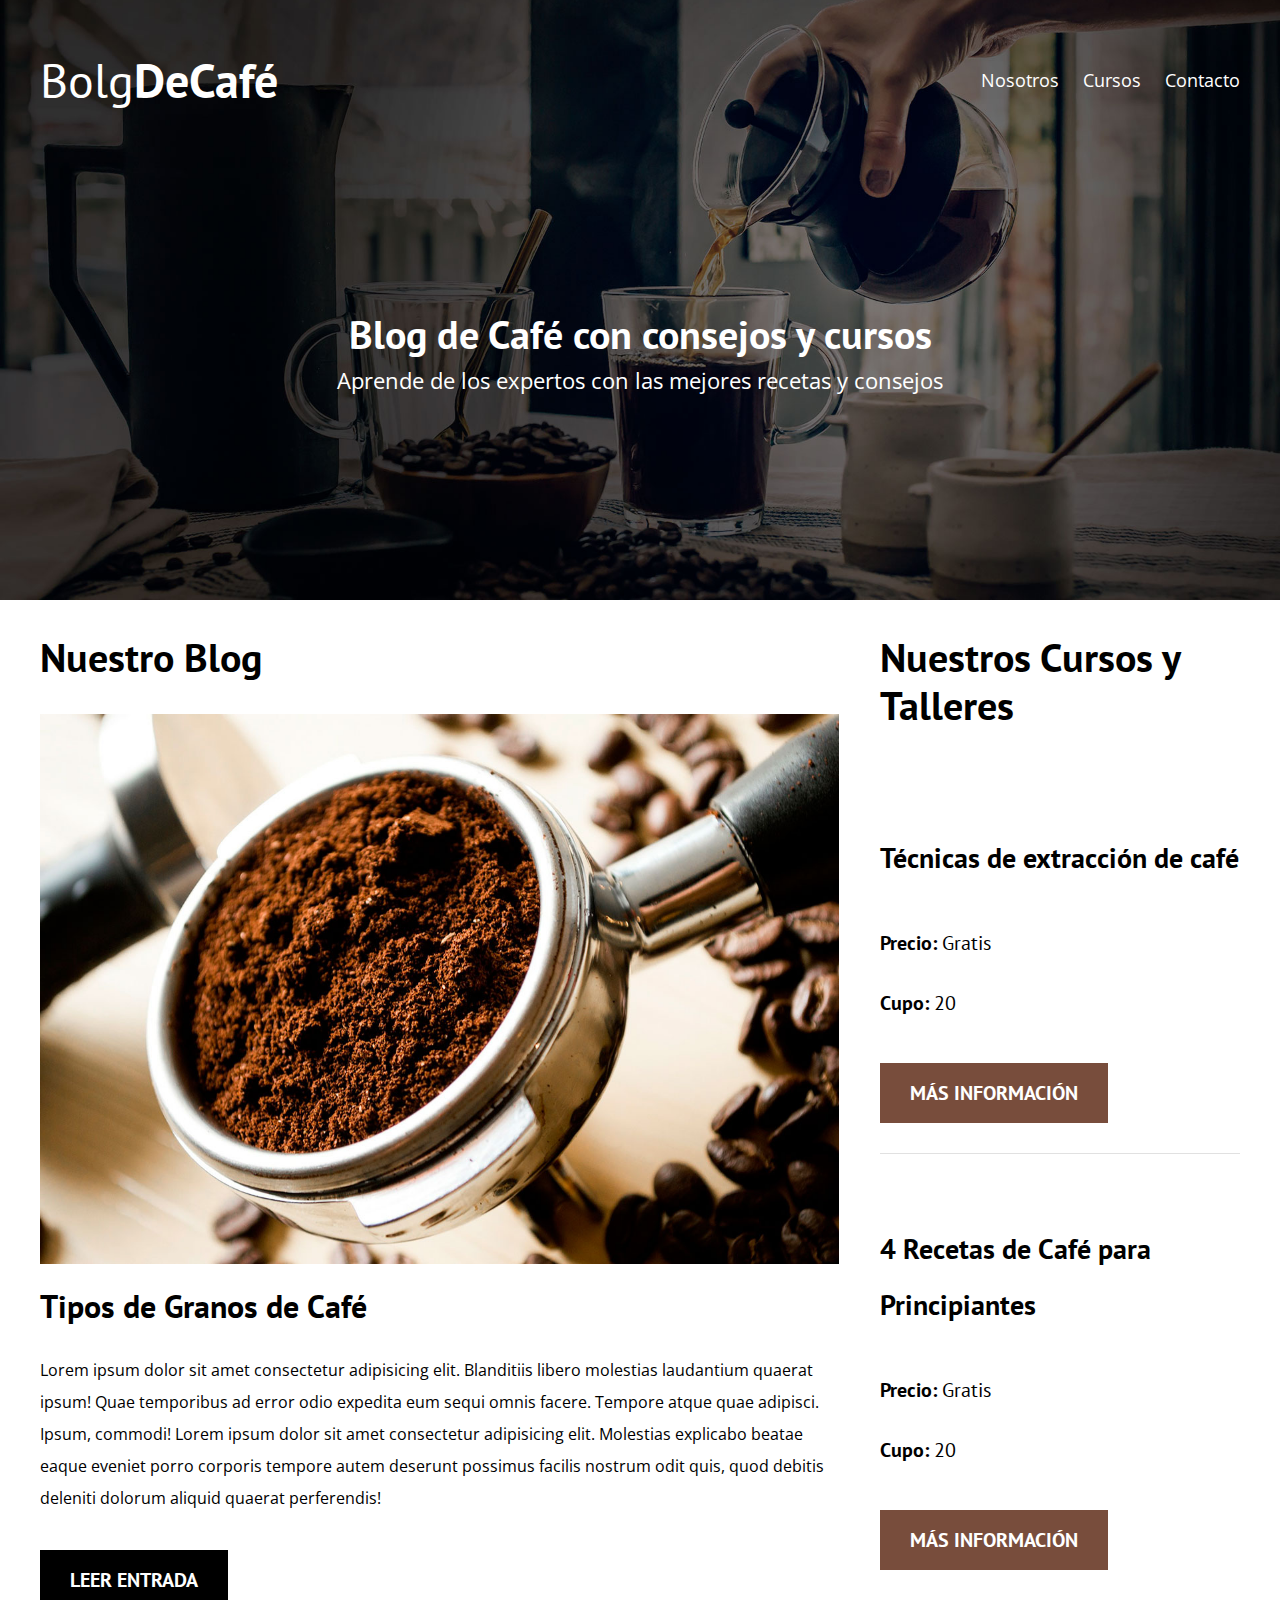
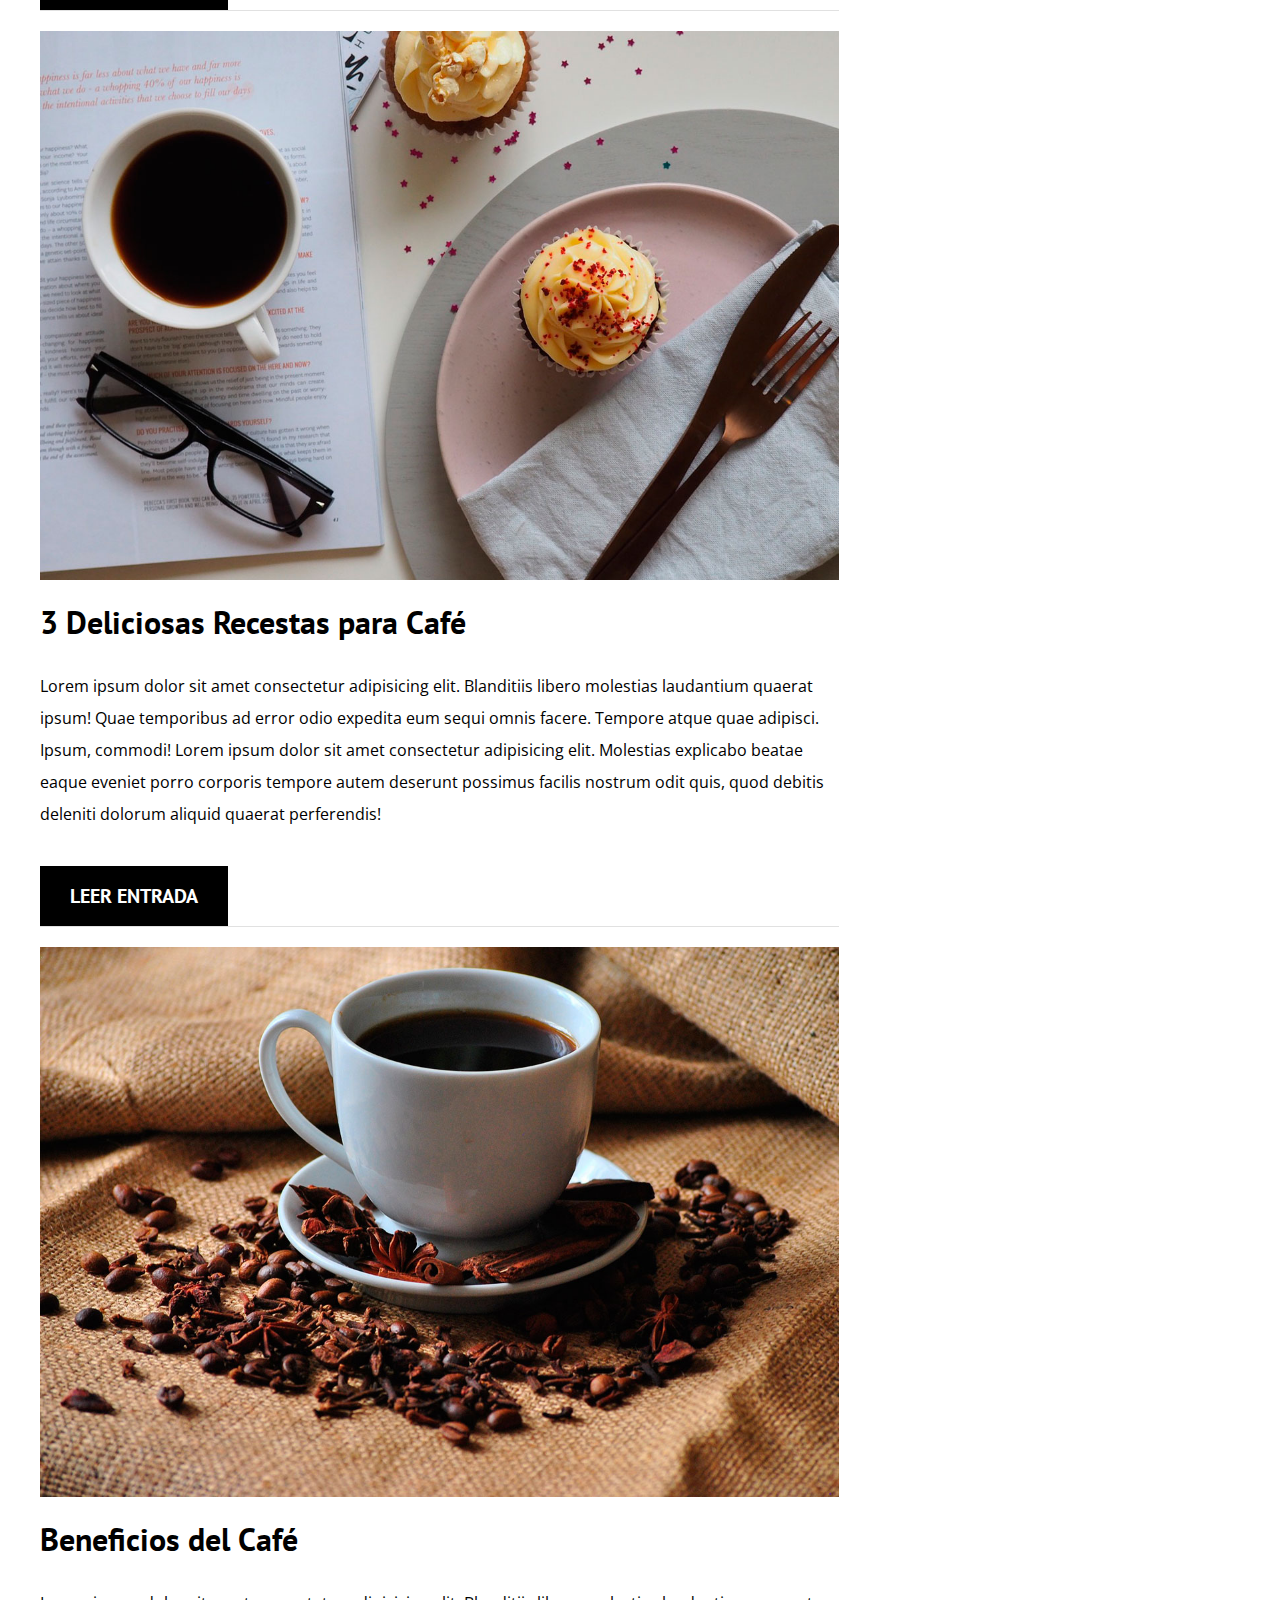
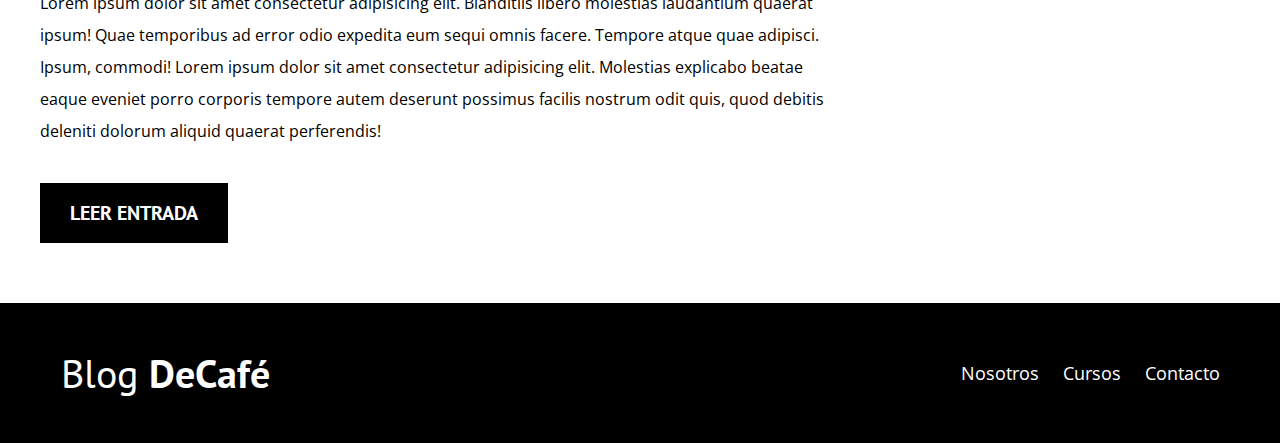
<file: index.html>
<!DOCTYPE html>
<html lang="en">

<head>
    <meta charset="UTF-8">
    <meta name="viewport" content="width=device-width, initial-scale=1.0">
    <meta http-equiv="X-UA-Compatible" content="ie=edge">
    <title>Blog de Café</title>

    <link href="https://fonts.googleapis.com/css2?family=Open+Sans&family=PT+Sans:wght@400;700&display=swap" rel="stylesheet">
    <link rel="stylesheet" href="css/normalize.css">

    <link rel="stylesheet" href="css/style.css">
</head>

<body>

    <header class="site-header">
        <div class="contenedor">
            <div class="barra">
                <a href="/">
                    <h1>Bolg<span>DeCafé</span></h1>
                </a>
                <nav class="navegacion">
                    <a href="nosotros.html">Nosotros</a>
                    <a href="cursos.html">Cursos</a>
                    <a href="contacto.html">Contacto</a>
                </nav>
            </div>

            <div class="texto-header">
                <h2 class="no-margin">Blog de Café con consejos y cursos</h2>
                <p class="no-margin">Aprende de los expertos con las mejores recetas y consejos </p>
            </div>

        </div>
    </header>

    <div class="contenido-principal contenedor">
        <main class="blog">
            <h2>Nuestro Blog</h2>
            <article class="entrada-blog">
                <div class="imagen">
                    <img src="img/blog1.jpg" alt="">
                </div>

                <div class="contenido-blog">
                    <h3 class="no-margin">Tipos de Granos de Café</h3 class="no-margin">
                    <p>Lorem ipsum dolor sit amet consectetur adipisicing elit. Blanditiis libero molestias laudantium quaerat ipsum! Quae temporibus ad error odio expedita eum sequi omnis facere. Tempore atque quae adipisci. Ipsum, commodi! Lorem ipsum
                        dolor sit amet consectetur adipisicing elit. Molestias explicabo beatae eaque eveniet porro corporis tempore autem deserunt possimus facilis nostrum odit quis, quod debitis deleniti dolorum aliquid quaerat perferendis!
                    </p>

                    <a href="entrada.html" class="btn btn-primario">Leer Entrada</a>

                </div>
            </article>

            <article class="entrada-blog">
                <div class="imagen">
                    <img src="img/blog2.jpg" alt="">
                </div>

                <div class="contenido-blog">
                    <h3 class="no-margin">3 Deliciosas Recestas para Café</h3 class="no-margin">
                    <p>Lorem ipsum dolor sit amet consectetur adipisicing elit. Blanditiis libero molestias laudantium quaerat ipsum! Quae temporibus ad error odio expedita eum sequi omnis facere. Tempore atque quae adipisci. Ipsum, commodi! Lorem ipsum
                        dolor sit amet consectetur adipisicing elit. Molestias explicabo beatae eaque eveniet porro corporis tempore autem deserunt possimus facilis nostrum odit quis, quod debitis deleniti dolorum aliquid quaerat perferendis!
                    </p>

                    <a href="entrada.html" class="btn btn-primario">Leer Entrada</a>

                </div>
            </article>

            <article class="entrada-blog">
                <div class="imagen">
                    <img src="img/blog3.jpg" alt="">
                </div>

                <div class="contenido-blog">
                    <h3 class="no-margin">Beneficios del Café</h3 class="no-margin">
                    <p>Lorem ipsum dolor sit amet consectetur adipisicing elit. Blanditiis libero molestias laudantium quaerat ipsum! Quae temporibus ad error odio expedita eum sequi omnis facere. Tempore atque quae adipisci. Ipsum, commodi! Lorem ipsum
                        dolor sit amet consectetur adipisicing elit. Molestias explicabo beatae eaque eveniet porro corporis tempore autem deserunt possimus facilis nostrum odit quis, quod debitis deleniti dolorum aliquid quaerat perferendis!
                    </p>

                    <a href="entrada.html" class="btn btn-primario">Leer Entrada</a>

                </div>
            </article>
        </main>
        <aside class="cursos">
            <h2>Nuestros Cursos y Talleres</h2>

            <ul class="cursos-lista">
                <li class="curso">
                    <h4>Técnicas de extracción de café</h4>
                    <p>Precio: <span>Gratis</span></p>
                    <p>Cupo: <span>20</span></p>
                    <a href="cursos.html" class="btn btn-secundario">Más Información</a>

                </li>
                <li class="curso">
                    <h4>4 Recetas de Café para Principiantes</h4>
                    <p>Precio: <span>Gratis</span></p>
                    <p>Cupo: <span>20</span></p>
                    <a href="cursos.html" class="btn btn-secundario">Más Información</a>

                </li>
            </ul>
        </aside>
    </div>
    <!--contenido-principal-->

    <footer class="site-footer">
        <div class="contenedor">
            <div class="barra">
                <p class="no-margin">Blog <span>DeCafé</span></p>

                <nav class="navegacion">
                    <a href="nosotros.html">Nosotros</a>
                    <a href="cursos.html">Cursos</a>
                    <a href="contacto.html">Contacto</a>
                </nav>

            </div>
        </div>
    </footer>

</body>

</html>
</file>
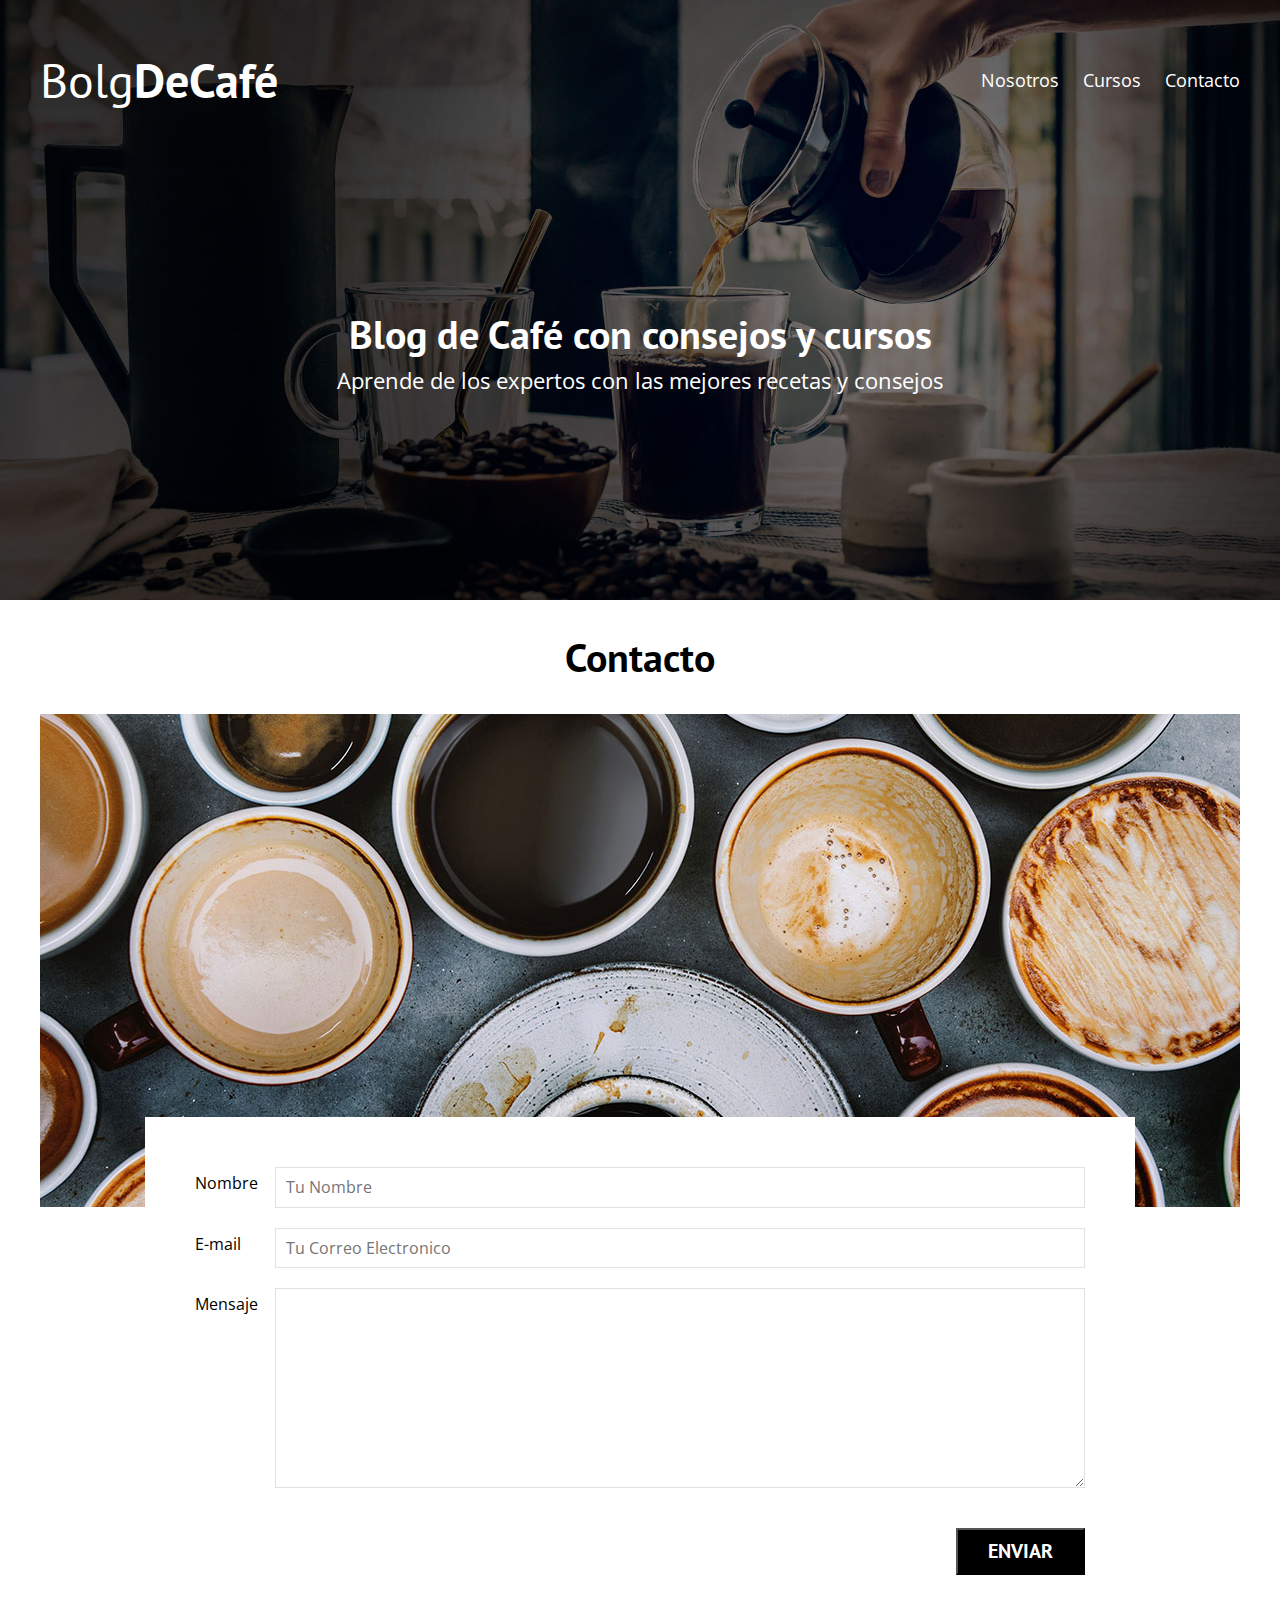
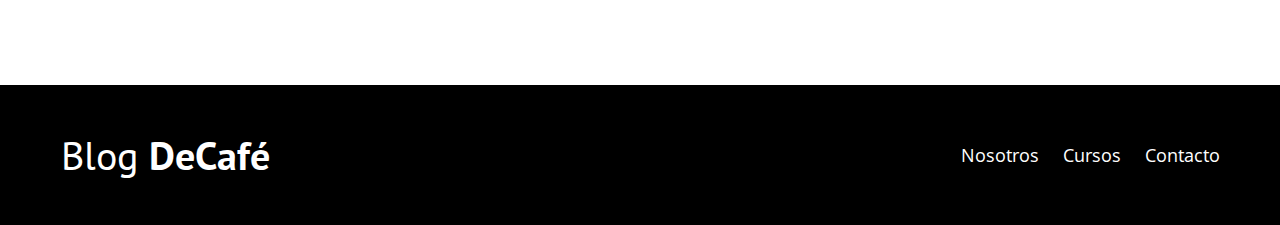
<file: contacto.html>
<!DOCTYPE html>
<html lang="en">

<head>
    <meta charset="UTF-8">
    <meta name="viewport" content="width=device-width, initial-scale=1.0">
    <meta http-equiv="X-UA-Compatible" content="ie=edge">
    <title>Blog de Café</title>

    <link href="https://fonts.googleapis.com/css2?family=Open+Sans&family=PT+Sans:wght@400;700&display=swap" rel="stylesheet">
    <link rel="stylesheet" href="css/normalize.css">

    <link rel="stylesheet" href="css/style.css">
</head>

<body>
    <header class="site-header">
        <div class="contenedor">
            <div class="barra">
                <a href="/">
                    <h1>Bolg<span>DeCafé</span></h1>
                </a>
                <nav class="navegacion">
                    <a href="nosotros.html">Nosotros</a>
                    <a href="cursos.html">Cursos</a>
                    <a href="contacto.html">Contacto</a>
                </nav>
            </div>

            <div class="texto-header">
                <h2 class="no-margin">Blog de Café con consejos y cursos</h2>
                <p class="no-margin">Aprende de los expertos con las mejores recetas y consejos </p>
            </div>

        </div>
    </header>

    <main class="contenedor">
        <h2 class="centrar-texto">Contacto</h2>

        <div class="grid centrar-columnas">
            <div class="columnas-12">
                <img src="img/contacto.jpg" alt="imagen contacto">
            </div>

            <div class="columnas-10 formulario-contacto">
                <form action="#">

                    <div class="campo">
                        <label for="nombre">Nombre</label>
                        <input type="text" id="nombre" placeholder="Tu Nombre">
                    </div>

                    <div class="campo">
                        <label for="email">E-mail</label>
                        <input type="text" id="email" placeholder="Tu Correo Electronico">
                    </div>

                    <div class="campo mensaje">
                        <label for="mensaje">Mensaje</label>
                        <textarea id="mensaje"></textarea>
                    </div>

                    <div class="campo enviar">
                        <input type="submit" value="Enviar" class="btn btn-primario">
                    </div>
                </form>
            </div>

        </div>
    </main>

    <footer class="site-footer">
        <div class="contenedor">
            <div class="barra">
                <p class="no-margin">Blog <span>DeCafé</span></p>

                <nav class="navegacion">
                    <a href="nosotros.html">Nosotros</a>
                    <a href="cursos.html">Cursos</a>
                    <a href="contacto.html">Contacto</a>
                </nav>

            </div>
        </div>
    </footer>
</body>
</file>
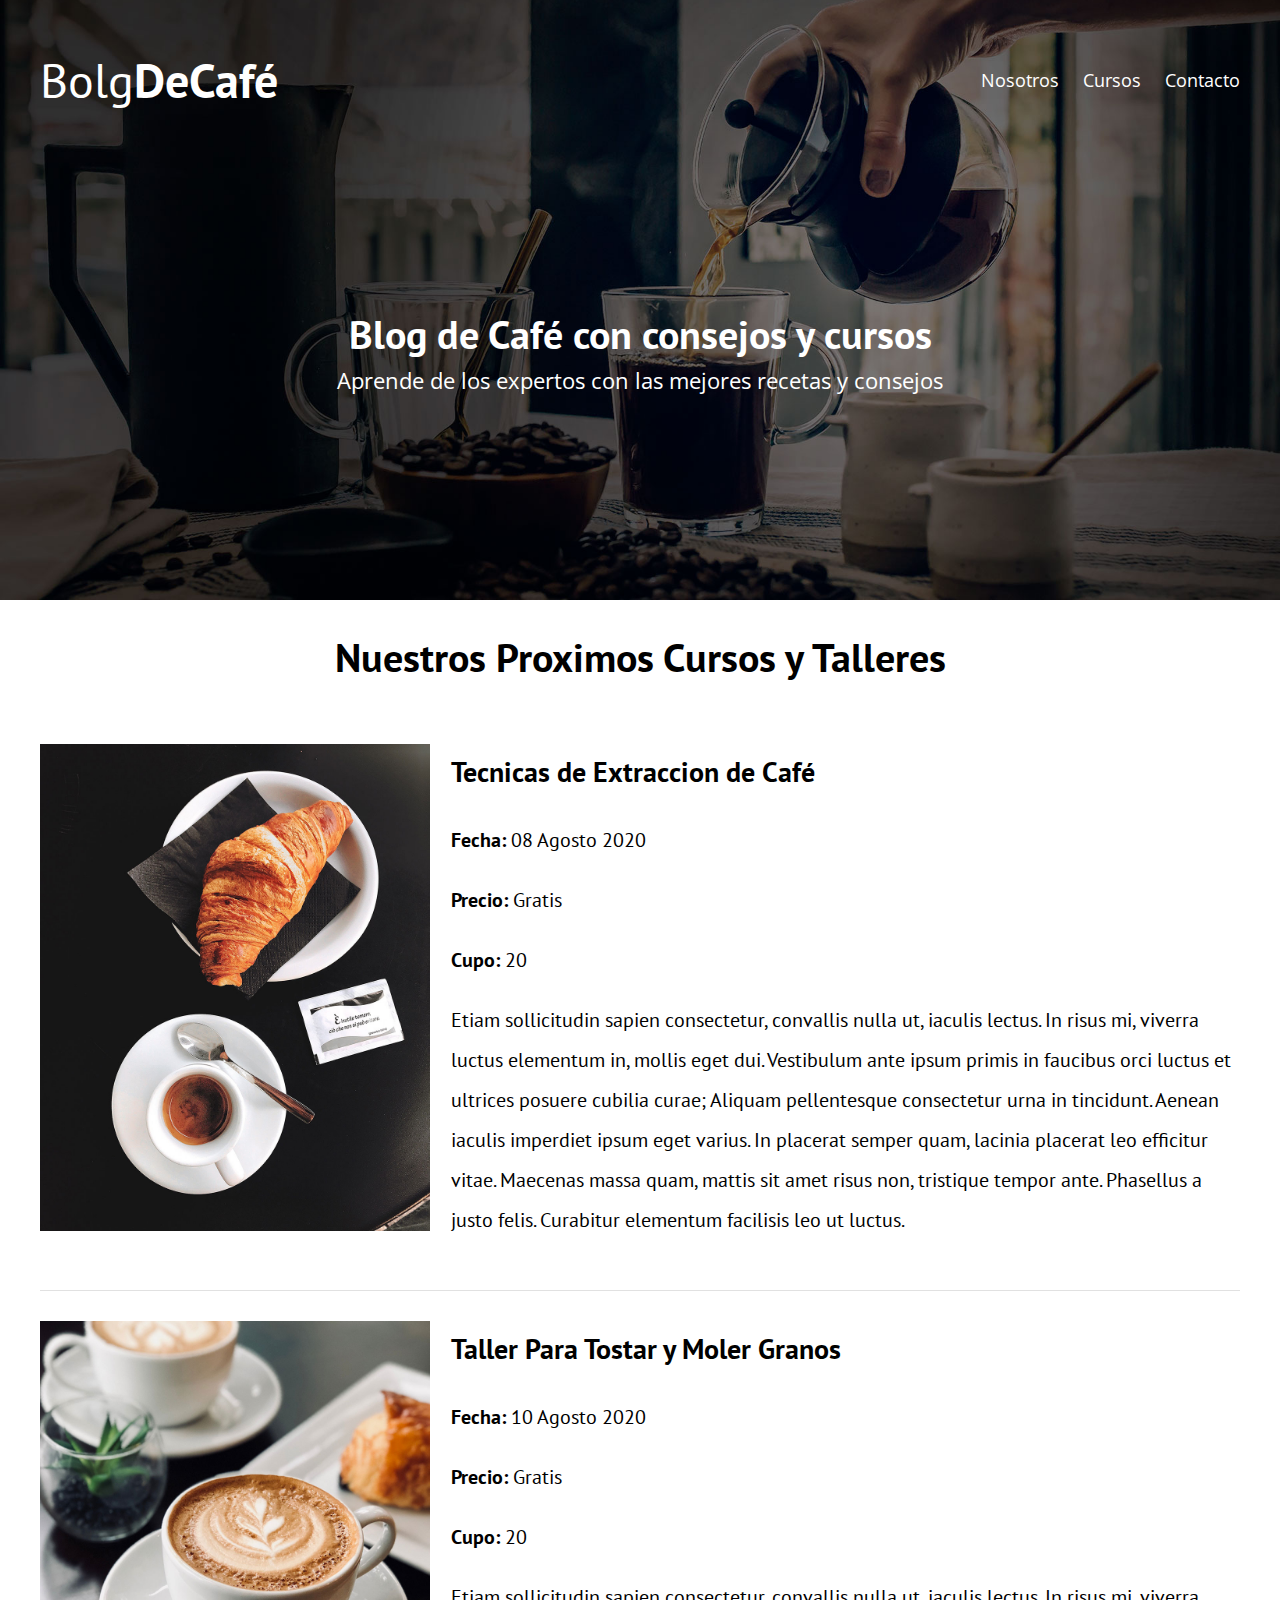
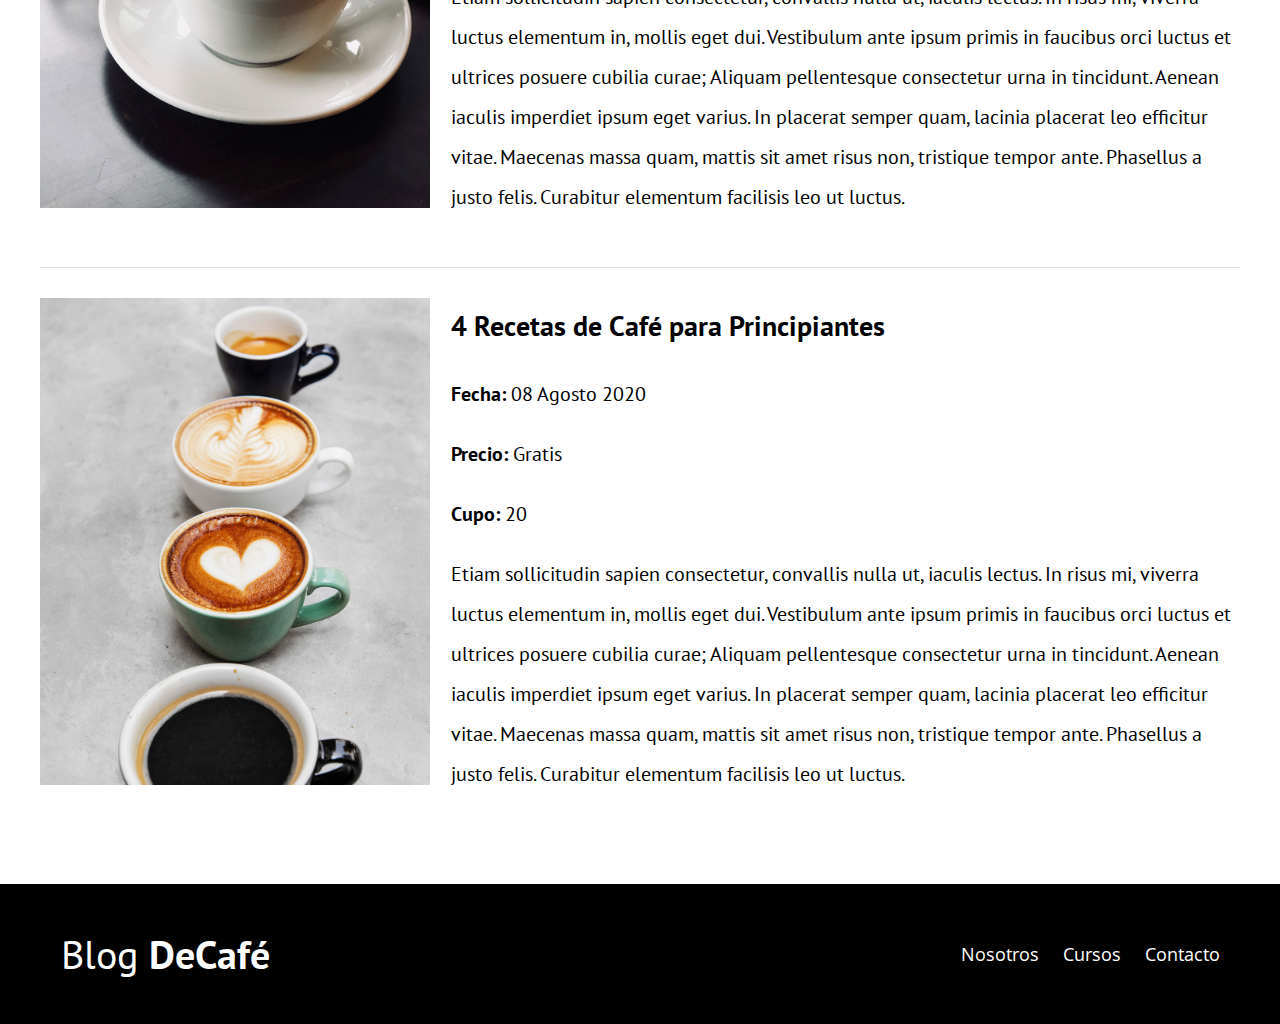
<file: cursos.html>
<!DOCTYPE html>
<html lang="en">

<head>
    <meta charset="UTF-8">
    <meta name="viewport" content="width=device-width, initial-scale=1.0">
    <meta http-equiv="X-UA-Compatible" content="ie=edge">
    <title>Blog de Café</title>

    <link href="https://fonts.googleapis.com/css2?family=Open+Sans&family=PT+Sans:wght@400;700&display=swap" rel="stylesheet">
    <link rel="stylesheet" href="css/normalize.css">

    <link rel="stylesheet" href="css/style.css">
</head>

<body>
    <header class="site-header">
        <div class="contenedor">
            <div class="barra">
                <a href="/">
                    <h1>Bolg<span>DeCafé</span></h1>
                </a>
                <nav class="navegacion">
                    <a href="nosotros.html">Nosotros</a>
                    <a href="cursos.html">Cursos</a>
                    <a href="contacto.html">Contacto</a>
                </nav>
            </div>

            <div class="texto-header">
                <h2 class="no-margin">Blog de Café con consejos y cursos</h2>
                <p class="no-margin">Aprende de los expertos con las mejores recetas y consejos </p>
            </div>

        </div>
    </header>

    <main class="contenedor">
        <h2 class="centrar-texto">Nuestros Proximos Cursos y Talleres</h2>

        <article class="curso grid">
            <div class="columnas-4">
                <img src="img/curso1.jpg" alt="">
            </div>
            <div class="columnas-8">
                <h4 class="no-margin">Tecnicas de Extraccion de Café</h4>
                <p>Fecha: <span>08 Agosto 2020</span></p>
                <p>Precio: <span>Gratis</span></p>
                <p>Cupo: <span>20</span></p>
                <p class="descripcion">Etiam sollicitudin sapien consectetur, convallis nulla ut, iaculis lectus. In risus mi, viverra luctus elementum in, mollis eget dui. Vestibulum ante ipsum primis in faucibus orci luctus et ultrices posuere cubilia curae; Aliquam pellentesque
                    consectetur urna in tincidunt. Aenean iaculis imperdiet ipsum eget varius. In placerat semper quam, lacinia placerat leo efficitur vitae. Maecenas massa quam, mattis sit amet risus non, tristique tempor ante. Phasellus a justo felis.
                    Curabitur elementum facilisis leo ut luctus.</p>
            </div>
        </article>

        <article class="curso grid">
            <div class="columnas-4">
                <img src="img/curso2.jpg" alt="">
            </div>
            <div class="columnas-8">
                <h4 class="no-margin">Taller Para Tostar y Moler Granos</h4>
                <p>Fecha: <span>10 Agosto 2020</span></p>
                <p>Precio: <span>Gratis</span></p>
                <p>Cupo: <span>20</span></p>
                <p class="descripcion">Etiam sollicitudin sapien consectetur, convallis nulla ut, iaculis lectus. In risus mi, viverra luctus elementum in, mollis eget dui. Vestibulum ante ipsum primis in faucibus orci luctus et ultrices posuere cubilia curae; Aliquam pellentesque
                    consectetur urna in tincidunt. Aenean iaculis imperdiet ipsum eget varius. In placerat semper quam, lacinia placerat leo efficitur vitae. Maecenas massa quam, mattis sit amet risus non, tristique tempor ante. Phasellus a justo felis.
                    Curabitur elementum facilisis leo ut luctus.</p>
            </div>
        </article>

        <article class="curso grid">
            <div class="columnas-4">
                <img src="img/curso3.jpg" alt="">
            </div>
            <div class="columnas-8">
                <h4 class="no-margin">4 Recetas de Café para Principiantes</h4>
                <p>Fecha: <span>08 Agosto 2020</span></p>
                <p>Precio: <span>Gratis</span></p>
                <p>Cupo: <span>20</span></p>
                <p class="descripcion">Etiam sollicitudin sapien consectetur, convallis nulla ut, iaculis lectus. In risus mi, viverra luctus elementum in, mollis eget dui. Vestibulum ante ipsum primis in faucibus orci luctus et ultrices posuere cubilia curae; Aliquam pellentesque
                    consectetur urna in tincidunt. Aenean iaculis imperdiet ipsum eget varius. In placerat semper quam, lacinia placerat leo efficitur vitae. Maecenas massa quam, mattis sit amet risus non, tristique tempor ante. Phasellus a justo felis.
                    Curabitur elementum facilisis leo ut luctus.</p>
            </div>
        </article>
    </main>

    <footer class="site-footer">
        <div class="contenedor">
            <div class="barra">
                <p class="no-margin">Blog <span>DeCafé</span></p>

                <nav class="navegacion">
                    <a href="nosotros.html">Nosotros</a>
                    <a href="cursos.html">Cursos</a>
                    <a href="contacto.html">Contacto</a>
                </nav>

            </div>
        </div>
    </footer>
</body>
</file>
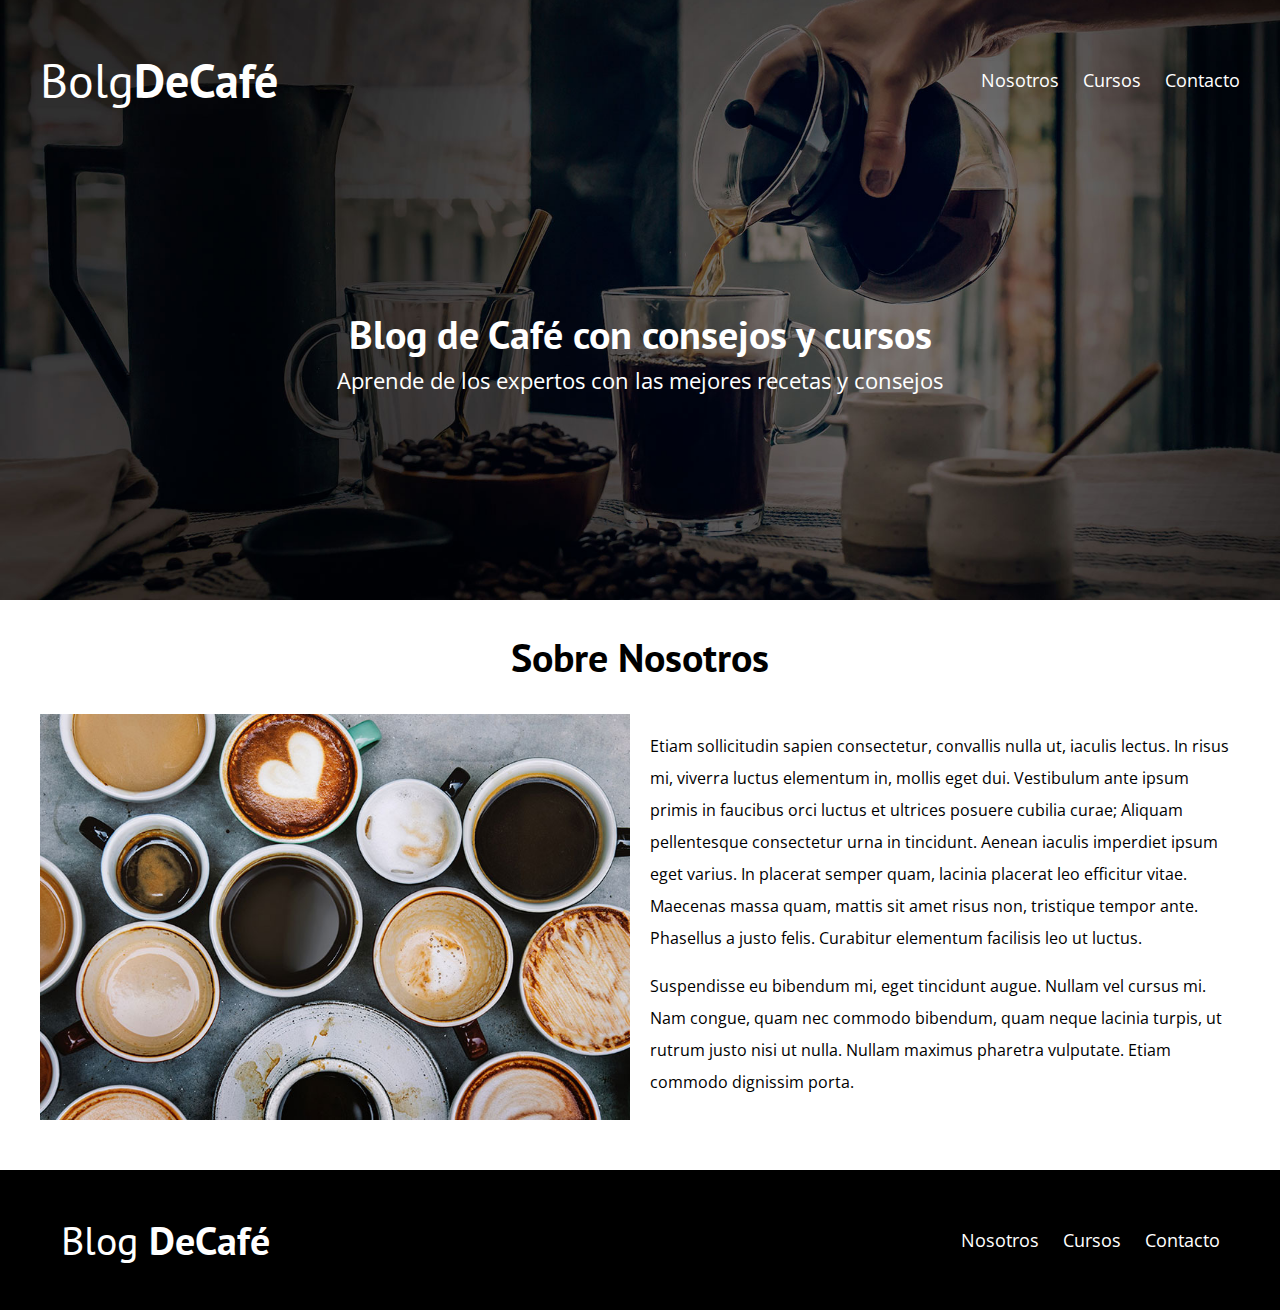
<file: nosotros.html>
<!DOCTYPE html>
<html lang="en">

<head>
    <meta charset="UTF-8">
    <meta name="viewport" content="width=device-width, initial-scale=1.0">
    <meta http-equiv="X-UA-Compatible" content="ie=edge">
    <title>Blog de Café</title>

    <link href="https://fonts.googleapis.com/css2?family=Open+Sans&family=PT+Sans:wght@400;700&display=swap" rel="stylesheet">
    <link rel="stylesheet" href="css/normalize.css">

    <link rel="stylesheet" href="css/style.css">
</head>

<body>
    <header class="site-header">
        <div class="contenedor">
            <div class="barra">
                <a href="/">
                    <h1>Bolg<span>DeCafé</span></h1>
                </a>
                <nav class="navegacion">
                    <a href="nosotros.html">Nosotros</a>
                    <a href="cursos.html">Cursos</a>
                    <a href="contacto.html">Contacto</a>
                </nav>
            </div>

            <div class="texto-header">
                <h2 class="no-margin">Blog de Café con consejos y cursos</h2>
                <p class="no-margin">Aprende de los expertos con las mejores recetas y consejos </p>
            </div>

        </div>
    </header>

    <main class="contenedor">
        <h2 class="centrar-texto">Sobre Nosotros</h2>
        <div class="grid">
            <div class="columnas-6">
                <img src="img/nosotros.jpg" alt="Imagen Nosotros">
            </div>
            <div class="columnas-6">
                <p>Etiam sollicitudin sapien consectetur, convallis nulla ut, iaculis lectus. In risus mi, viverra luctus elementum in, mollis eget dui. Vestibulum ante ipsum primis in faucibus orci luctus et ultrices posuere cubilia curae; Aliquam pellentesque
                    consectetur urna in tincidunt. Aenean iaculis imperdiet ipsum eget varius. In placerat semper quam, lacinia placerat leo efficitur vitae. Maecenas massa quam, mattis sit amet risus non, tristique tempor ante. Phasellus a justo felis.
                    Curabitur elementum facilisis leo ut luctus.</p>

                <p>Suspendisse eu bibendum mi, eget tincidunt augue. Nullam vel cursus mi. Nam congue, quam nec commodo bibendum, quam neque lacinia turpis, ut rutrum justo nisi ut nulla. Nullam maximus pharetra vulputate. Etiam commodo dignissim porta.</p>
            </div>

        </div>
    </main>

    <footer class="site-footer">
        <div class="contenedor">
            <div class="barra">
                <p class="no-margin">Blog <span>DeCafé</span></p>

                <nav class="navegacion">
                    <a href="nosotros.html">Nosotros</a>
                    <a href="cursos.html">Cursos</a>
                    <a href="contacto.html">Contacto</a>
                </nav>

            </div>
        </div>
    </footer>
</body>
</file>
<file: css/style.css>
html {
    box-sizing: border-box;
    font-size: 62.5%;
    /** 1 rem = 10px **/
}

*,
*:before,
*:after {
    box-sizing: inherit;
}

body {
    font-family: 'Open Sans', sans-serif;
    font-size: 1.6rem;
    line-height: 2;
}


/**GLOBALES**/

.contenedor {
    max-width: 1200px;
    width: 95%;
    margin: 0 auto;
}

h1,
h2,
h3,
h4 {
    font-family: 'PT Sans', sans-serif;
}

h1 {
    font-size: 4.8rem;
}

h2 {
    font-size: 4rem;
    line-height: 1.2;
}

h3 {
    font-size: 3.2rem;
}

h4 {
    font-size: 2.8rem;
}

img {
    max-width: 100%;
}


/**UTILIDADES**/

.centrar-texto {
    text-align: center;
}

.no-margin {
    margin: 0;
}


/**Grid**/

@media (min-width: 768px) {
    .grid {
        display: flex;
        justify-content: space-between;
        flex-wrap: wrap;
    }
    .centrar-columnas {
        justify-content: center;
    }
    .columnas-4 {
        flex: 0 0 calc(33.3% - 1rem);
    }
    .columnas-6 {
        flex: 0 0 calc(50% - 1rem);
    }
    .columnas-8 {
        flex: 0 0 calc(66.6% - 1rem);
    }
    .columnas-10 {
        flex: 0 0 calc(83.3% - 1rem);
    }
    .columnas-12 {
        flex: 0 0 100%;
    }
}


/**Botones**/

.btn {
    display: block;
    text-align: center;
    padding: 1rem 3rem;
    margin-top: 2rem;
    color: #ffffff;
    text-decoration: none;
    font-family: 'PT Sans', sans-serif;
    font-weight: 700;
    text-transform: uppercase;
    font-size: 2rem;
    flex: 0 0 100%;
}

.btn:hover {
    cursor: pointer;
}

@media (min-width: 768px) {
    .btn {
        display: inline-block;
        flex: 0 0 auto;
    }
}

.btn-primario {
    background-color: #000000;
}

.btn-secundario {
    background-color: #784d3c;
}


/**Header**/

@media(min-width:768px) {
    .barra {
        display: flex;
        justify-content: space-between;
        align-items: center;
    }
}

.site-header {
    background-image: url(../img/banner.jpg);
    background-repeat: no-repeat;
    background-position: center center;
    background-size: cover;
    height: 60rem;
}

.site-header a {
    color: #ffffff;
    text-decoration: none;
}

.site-header h1 {
    text-align: center;
    font-weight: 400;
}

.site-header h1 span {
    font-weight: 700;
}


/**Navegacion**/

.navegacion a {
    text-align: center;
    display: block;
    font-size: 1.8rem;
    color: #ffffff;
    text-decoration: none;
}

@media (min-width: 768px) {
    .navegacion a {
        display: inline;
        margin-right: 2rem;
    }
    .navegacion a:last-of-type {
        margin: 0;
    }
}


/**Texto Header**/

.texto-header {
    color: #ffffff;
    text-align: center;
    margin-top: 5rem;
}

@media (min-width: 768px) {
    .texto-header {
        margin-top: 15rem;
    }
}

.texto-header p {
    font-size: 2.2rem;
}


/**Contenido Principal**/

.contenido-principal {
    display: flex;
    flex-wrap: wrap;
}

.blog,
.cursos {
    /**flex-grow: 0;
    flex-shrink: 0;
    flex-basis: 100%;**/
    flex: 0 0 100%;
}

.cursos {
    order: -1;
}

@media (min-width: 768px) {
    .contenido-principal {
        justify-content: space-between;
    }
    .blog {
        flex-basis: 66.6%;
        order: -1;
    }
    .cursos {
        flex-basis: calc(33.3% - 4rem);
        /**order: 2;**/
    }
}


/**Opcional**/


/**.entrada-blog {
    display: flex;
    justify-content: space-between;
}

.entrada-blog .imagen {
    flex: 0 0 40%;
}

.entrada-blog .contenido-blog {
    flex: 0 0 calc(60% - 2rem);
}**/

.entrada-blog {
    margin-bottom: 2rem;
    border-bottom: 1px solid #e1e1e1;
}

.entrada-blog:last-of-type {
    border-bottom: none;
}


/**Cursos Sidebar**/

.cursos-lista {
    padding: 0;
    list-style: none;
}

.curso {
    padding-top: 3rem;
    padding-bottom: 3rem;
    border-bottom: 1px solid #e1e1e1;
}

.curso:last-of-type {
    border-bottom: none;
}

.curso p {
    font-family: 'PT Sans', sans-serif;
    font-weight: 700;
    font-size: 2rem;
}

.curso p span,
.curso p.descripcion {
    font-weight: 400;
}


/**Footer**/

.site-footer {
    background-color: black;
    padding: 3rem;
    margin-top: 4rem;
}

.site-footer p {
    color: #ffffff;
    font-size: 4rem;
    font-weight: 400;
    font-family: 'PT Sans', sans-serif;
    text-align: center;
}

.site-footer p span {
    font-weight: 700;
}


/**Contacto**/

.formulario-contacto {
    background-color: #ffffff;
    padding: 5rem;
}

@media (min-width: 768px) {
    .formulario-contacto {
        margin-top: -10rem;
    }
}

.formulario-contacto .campo {
    display: flex;
    justify-content: space-between;
    margin-bottom: 2rem;
}

.formulario-contacto .campo label {
    flex: 0 0 8rem;
}

.formulario-contacto .campo input:not([type="submit"]),
.formulario-contacto textarea {
    flex: 1;
    border: 1px solid #e1e1e1;
    padding: 1rem;
}

.formulario-contacto textarea {
    height: 20rem;
}

.formulario-contacto .enviar {
    display: flex;
    justify-content: flex-end;
}
</file>
